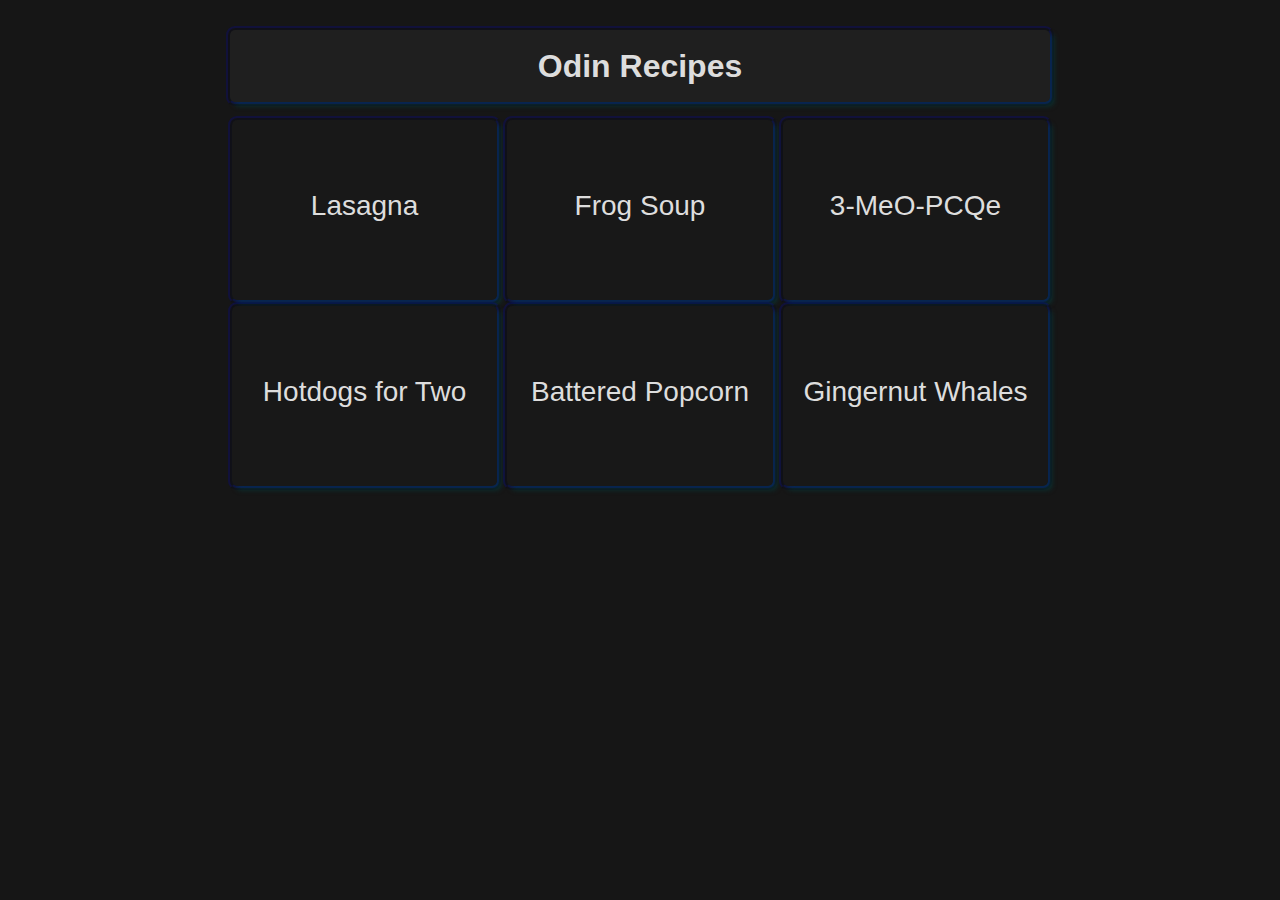
<file: index.html>
<!-- recipes homepage -->
<!DOCTYPE html>
<html lang="en">

<head>
  <meta charset="UTF-8">
  <meta name="viewport" content="width=device-width, initial-scale=1.0">
  <title>Odin Recipes</title>
  <link rel="stylesheet" href="./css/style.css">
</head>

<body>
  <h1 class="outline">Odin Recipes</h1>
  <div class="recipe-links">
    <div class="box_1 outline">
      <p><a href="./recipes/lasagna.html">Lasagna</a></p>
    </div>
    <div class="box_2 outline">
      <p><a href="./recipes/frog_soup.html">Frog Soup</a></p>
    </div>
    <div class="box_3 outline">
      <p><a href="./recipes/3_meo_pcqe.html">3-MeO-PCQe</a></p>
    </div>
    <div class="box_1 outline">
      <p><a href="./recipes/lasagna.html">Hotdogs for Two</a></p>
    </div>
    <div class="box_2 outline">
      <p><a href="./recipes/frog_soup.html">Battered Popcorn</a></p>
    </div>
    <div class="box_3 outline">
      <p><a href="./recipes/3_meo_pcqe.html">Gingernut Whales</a></p>
    </div>
  </div>
  
</body>

</html>
</file>
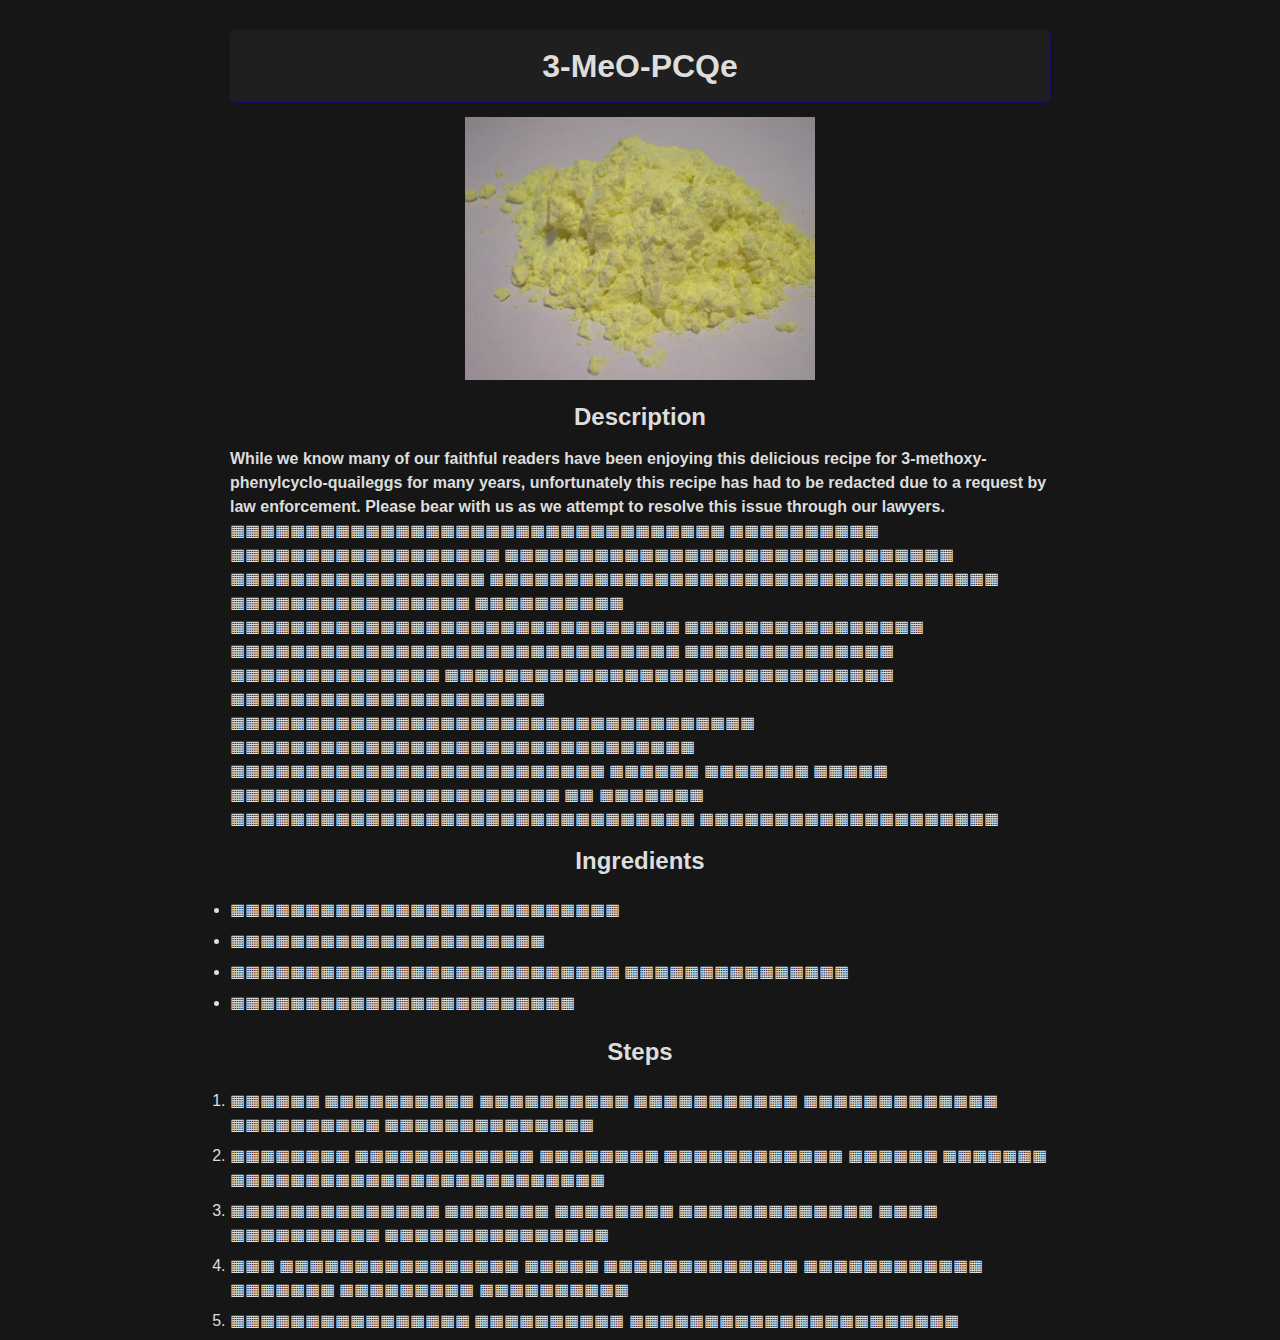
<file: recipes/3_meo_pcqe.html>
<!DOCTYPE html>
<html lang="en">

<head>
  <meta charset="UTF-8">
  <meta name="viewport" content="width=device-width, initial-scale=1.0">
  <title>Odin Recipes - 3-MeO-PCQz</title>
  <link rel="stylesheet" href="../css/style.css">
</head>

<body>
  <h1>3-MeO-PCQe</h1>
  <div class="images">
    <!-- Original size 1500 x 1125 -->
    <img src="../img/yellow_powder.jpg" 
      alt="A picture of a small pile of yellow powder" 
      width="350" 
      height="auto">
  </div>

  <h2>Description</h2>
  <p><strong>While we know many of our faithful readers have been enjoying this delicious recipe for 3-methoxy-phenylcyclo-quaileggs
    for many years, unfortunately this recipe has had to be redacted due to a request by law enforcement. Please bear with us as we 
    attempt to resolve this issue through our lawyers.</strong></p>
  <p>▦▦▦▦▦▦▦▦▦▦▦▦▦▦▦▦▦▦▦▦▦▦▦▦▦▦▦▦▦▦▦▦▦ ▦▦▦▦▦▦▦▦▦▦ ▦▦▦▦▦▦▦▦▦▦▦▦▦▦▦▦▦▦
    ▦▦▦▦▦▦▦▦▦▦▦▦▦▦▦▦▦▦▦▦▦▦▦▦▦▦▦▦▦▦ ▦▦▦▦▦▦▦▦▦▦▦▦▦▦▦▦▦
    ▦▦▦▦▦▦▦▦▦▦▦▦▦▦▦▦▦▦▦▦▦▦▦▦▦▦▦▦▦▦▦▦▦▦ ▦▦▦▦▦▦▦▦▦▦▦▦▦▦▦▦ ▦▦▦▦▦▦▦▦▦▦
    ▦▦▦▦▦▦▦▦▦▦▦▦▦▦▦▦▦▦▦▦▦▦▦▦▦▦▦▦▦▦ ▦▦▦▦▦▦▦▦▦▦▦▦▦▦▦▦
    ▦▦▦▦▦▦▦▦▦▦▦▦▦▦▦▦▦▦▦▦▦▦▦▦▦▦▦▦▦▦ ▦▦▦▦▦▦▦▦▦▦▦▦▦▦ ▦▦▦▦▦▦▦▦▦▦▦▦▦▦
    ▦▦▦▦▦▦▦▦▦▦▦▦▦▦▦▦▦▦▦▦▦▦▦▦▦▦▦▦▦▦ ▦▦▦▦▦▦▦▦▦▦▦▦▦▦▦▦▦▦▦▦▦</p>
  <p>▦▦▦▦▦▦▦▦▦▦▦▦▦▦▦▦▦▦▦▦▦▦▦▦▦▦▦▦▦▦▦▦▦▦▦ ▦▦▦▦▦▦▦▦▦▦▦▦▦▦▦▦▦▦▦▦▦▦▦▦▦▦▦▦▦▦▦ 
    ▦▦▦▦▦▦▦▦▦▦▦▦▦▦▦▦▦▦▦▦▦▦▦▦▦ ▦▦▦▦▦▦ ▦▦▦▦▦▦▦ ▦▦▦▦▦
    ▦▦▦▦▦▦▦▦▦▦▦▦▦▦▦▦▦▦▦▦▦▦ ▦▦ ▦▦▦▦▦▦▦ ▦▦▦▦▦▦▦▦▦▦▦▦▦▦▦▦▦▦▦▦▦▦▦▦▦▦▦▦▦▦▦
    ▦▦▦▦▦▦▦▦▦▦▦▦▦▦▦▦▦▦▦▦
  </p>

  <h2>Ingredients</h2>
  <ul>
    <li>▦▦▦▦▦▦▦▦▦▦▦▦▦▦▦▦▦▦▦▦▦▦▦▦▦▦</li>
    <li>▦▦▦▦▦▦▦▦▦▦▦▦▦▦▦▦▦▦▦▦▦</li>
    <li>▦▦▦▦▦▦▦▦▦▦▦▦▦▦▦▦▦▦▦▦▦▦▦▦▦▦ ▦▦▦▦▦▦▦▦▦▦▦▦▦▦▦</li>
    <li>▦▦▦▦▦▦▦▦▦▦▦▦▦▦▦▦▦▦▦▦▦▦▦</li>
  </ul>

  <h2>Steps</h2>
  <ol>
    <li>▦▦▦▦▦▦ ▦▦▦▦▦▦▦▦▦▦ ▦▦▦▦▦▦▦▦▦▦ ▦▦▦▦▦▦▦▦▦▦▦ ▦▦▦▦▦▦▦▦▦▦▦▦▦ ▦▦▦▦▦▦▦▦▦▦ ▦▦▦▦▦▦▦▦▦▦▦▦▦▦</li>
    <li>▦▦▦▦▦▦▦▦ ▦▦▦▦▦▦▦▦▦▦▦▦ ▦▦▦▦▦▦▦▦ ▦▦▦▦▦▦▦▦▦▦▦▦ ▦▦▦▦▦▦ ▦▦▦▦▦▦▦ ▦▦▦▦▦▦▦▦▦▦▦▦▦▦▦▦▦▦▦▦▦▦▦▦▦</li>
    <li>▦▦▦▦▦▦▦▦▦▦▦▦▦▦ ▦▦▦▦▦▦▦ ▦▦▦▦▦▦▦▦ ▦▦▦▦▦▦▦▦▦▦▦▦▦ ▦▦▦▦ ▦▦▦▦▦▦▦▦▦▦ ▦▦▦▦▦▦▦▦▦▦▦▦▦▦▦</li>
    <li>▦▦▦ ▦▦▦▦▦▦▦▦▦▦▦▦▦▦▦▦ ▦▦▦▦▦ ▦▦▦▦▦▦▦▦▦▦▦▦▦ ▦▦▦▦▦▦▦▦▦▦▦▦ ▦▦▦▦▦▦▦ ▦▦▦▦▦▦▦▦▦ ▦▦▦▦▦▦▦▦▦▦</li>
    <li>▦▦▦▦▦▦▦▦▦▦▦▦▦▦▦▦ ▦▦▦▦▦▦▦▦▦▦ ▦▦▦▦▦▦▦▦▦▦▦▦▦▦▦▦▦▦▦▦▦▦</li>
  </ol>

</body>

</html>
</file>
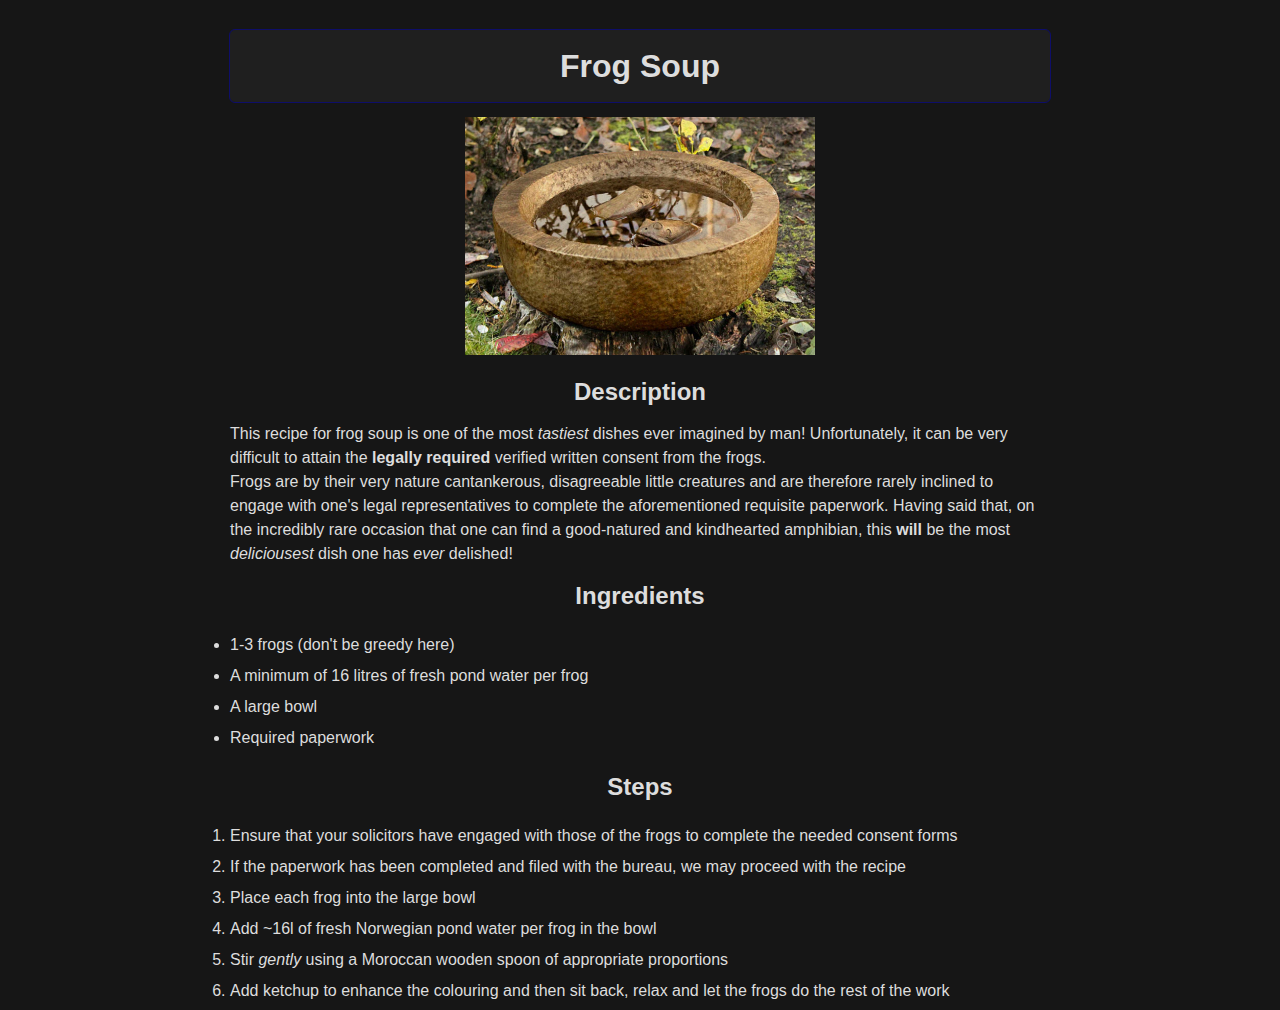
<file: recipes/frog_soup.html>
<!DOCTYPE html>
<html lang="en">

<head>
  <meta charset="UTF-8">
  <meta name="viewport" content="width=device-width, initial-scale=1.0">
  <title>Odin Recipes - Frog Soup</title>
  <link rel="stylesheet" href="../css/style.css">
</head>

<body>
  <h1>Frog Soup</h1>
  <div class="images">
    <!-- Original size 695 x 478 -->
    <img src="../img/frog_soup.png"
      alt="A picture of an incredibly delicious frog soup" 
      width="350" 
      height="238">
  </div>

  <h2>Description</h2>
  <p>This recipe for frog soup is one of the most <em>tastiest</em> dishes ever imagined by man! Unfortunately, it can 
  be very difficult to attain the <strong>legally required</strong> verified written consent from the frogs.</p>
  <p>Frogs are by their very nature cantankerous, disagreeable little creatures and are therefore rarely inclined to
    engage with one's legal representatives to complete the aforementioned requisite paperwork. Having said that, on the incredibly 
    rare occasion that one can find a good-natured and kindhearted amphibian, this <strong>will</strong> be the most 
    <em>deliciousest</em> dish one has <em>ever</em> delished!</p>

  <h2>Ingredients</h2>
  <ul>
    <li>1-3 frogs (don't be greedy here)</li>
    <li>A minimum of 16 litres of fresh pond water per frog</li>
    <li>A large bowl</li>
    <li><a href="https://ocrcas.ed.gov/sites/default/files/ocr_complaint_consent_form.pdf" target="_blank" rel="noopener noreferrer">Required paperwork</a></li>
  </ul>

  <h2>Steps</h2>
  <ol>
    <li>Ensure that your solicitors have engaged with those of the frogs to complete the needed consent forms</li>
    <li>If the paperwork has been completed and filed with the bureau, we may proceed with the recipe</li>
    <li>Place each frog into the large bowl</li>
    <li>Add ~16l of fresh Norwegian pond water per frog in the bowl</li>
    <li>Stir <em>gently</em> using a Moroccan wooden spoon of appropriate proportions</li>
    <li>Add ketchup to enhance the colouring and then sit back, relax and let the frogs do the rest of the work</li>
  </ol>
  
</body>

</html>
</file>
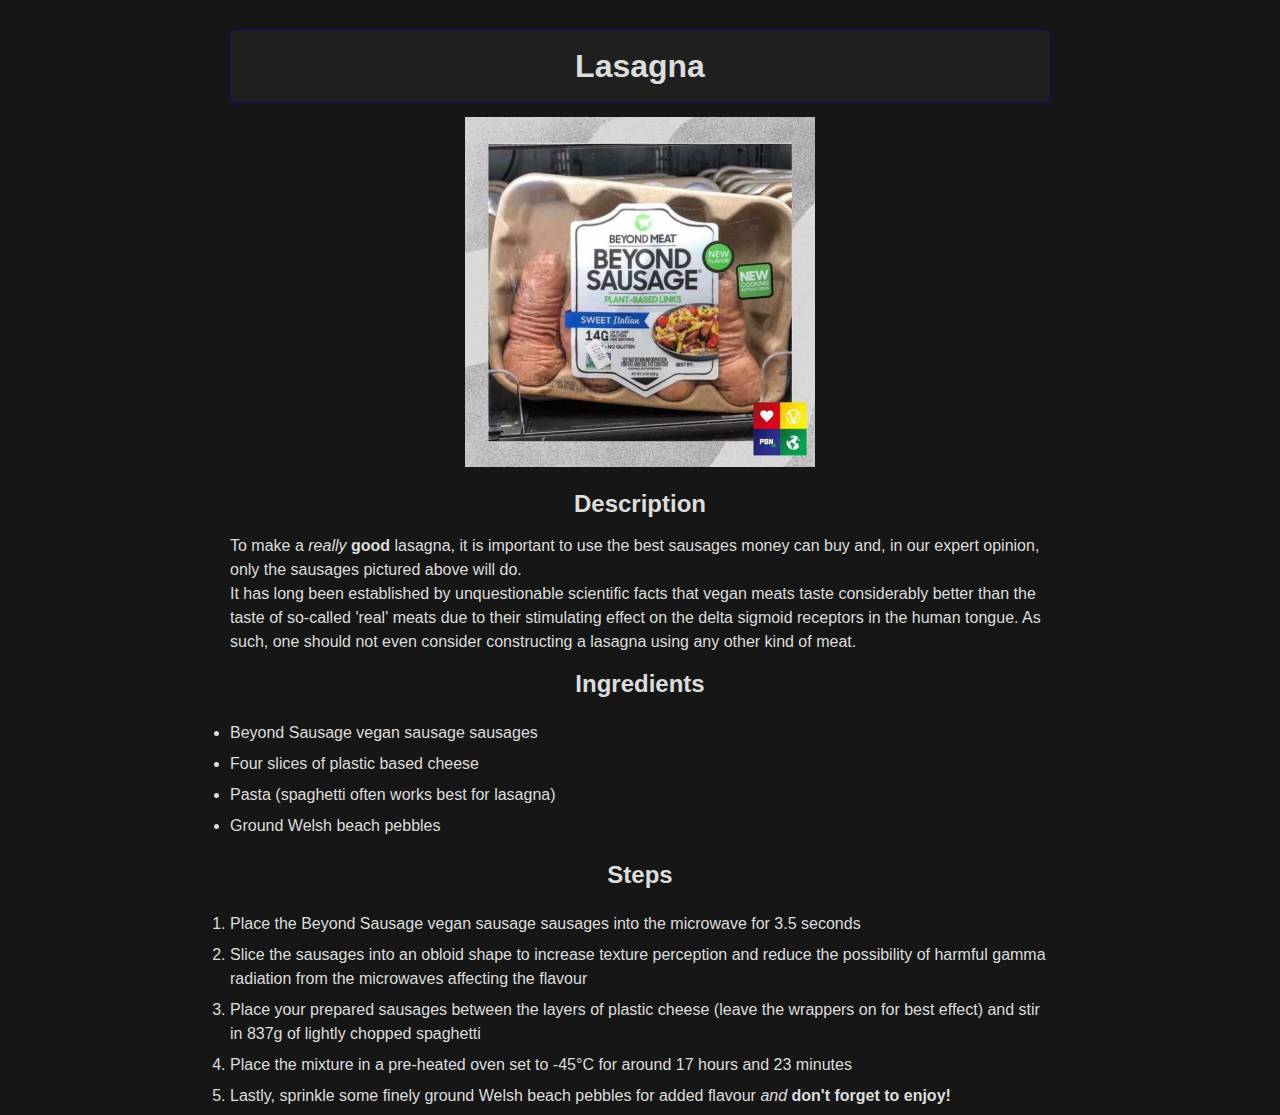
<file: recipes/lasagna.html>
<!DOCTYPE html>
<html lang="en">

<head>
  <meta charset="UTF-8">
  <meta name="viewport" content="width=device-width, initial-scale=1.0">
  <title>Odin Recipes - Lasagna</title>
  <link rel="stylesheet" href="../css/style.css">
</head>

<body>
  <h1>Lasagna</h1>
  <div class="images">
    <!-- Original size 700 x 700 -->
    <img src="../img/sausage.jpg" 
      alt="A picture of a very tasty lasagna" 
      width="350" 
      height="350">
  </div>

  <h2>Description</h2>
  <p>To make a <em>really</em> <strong>good</strong> lasagna, it is important to 
    use the best sausages money can buy and, in our expert opinion, only the sausages 
    pictured above will do.</p>
  <p>It has long been established by unquestionable scientific facts that vegan meats taste considerably 
    better than the taste of so-called 'real' meats due to their stimulating effect on the delta sigmoid receptors in 
    the human tongue. As such, one should not even consider constructing a lasagna using any other 
    kind of meat.</p>

  <h2>Ingredients</h2>
  <ul>
    <li>Beyond Sausage vegan sausage sausages</li>
    <li>Four slices of plastic based cheese</li>
    <li>Pasta (spaghetti often works best for lasagna)</li>
    <li>Ground Welsh beach pebbles</li>
  </ul>

  <h2>Steps</h2>
  <ol>
    <li>Place the Beyond Sausage vegan sausage sausages into the microwave for 3.5 seconds</li>
    <li>Slice the sausages into an obloid shape to increase texture perception and reduce the possibility of 
      harmful gamma radiation from the microwaves affecting the flavour</li>
    <li>Place your prepared sausages between the layers of plastic cheese (leave the wrappers on for best effect) 
      and stir in 837g of lightly chopped spaghetti</li>
    <li>Place the mixture in a pre-heated oven set to -45°C for around 17 hours and 23 minutes</li>
    <li>Lastly, sprinkle some finely ground Welsh beach pebbles for added flavour <em>and</em> <strong>don't forget 
      to enjoy!</strong></li>
  </ol>
  
</body>

</html>
</file>
<file: css/style.css>
* {
    margin: 0;
    border: 0;
    padding: 0;
    font-family: Monaco, Verdana, sans-serif;
    color:rgb(221, 221, 221);
    box-sizing: border-box;
}

body {
    background-color: rgb(22, 22, 22);
    line-height: 1.5;
    padding: 0px 230px;
    padding-top: 30px;
}

h1,
h2
{
    text-align: center;
    padding: 12px;
}

h1 {
    outline: 1px groove rgba(0, 0, 255, 0.356);
    margin-bottom: 15px;
    background-color: rgb(31, 31, 31);
    border-radius: 5px;
}

.box_1, .box_2, .box_3 {
    display: inline-block;
    width: 32.4%;
    height: 180px;
    margin: 3px 1px;
    padding-top: 65px;
    background-color: rgb(24, 24, 24);
    border-radius: 5px;
}

.outline {
    outline: 4px ridge rgba(0, 0, 122, 0.205);
    box-shadow: 4px 4px 5px rgba(8, 58, 58, 0.801);
}

.recipe-links {
    list-style: none;
    font-size: 28px;
    text-align: center;
    
    /* margin-bottom: 50px; */
}

a {
    text-decoration: none;
  }

.images {
    text-align: center;
}

li {
    margin: 7px 0;
  }
</file>
